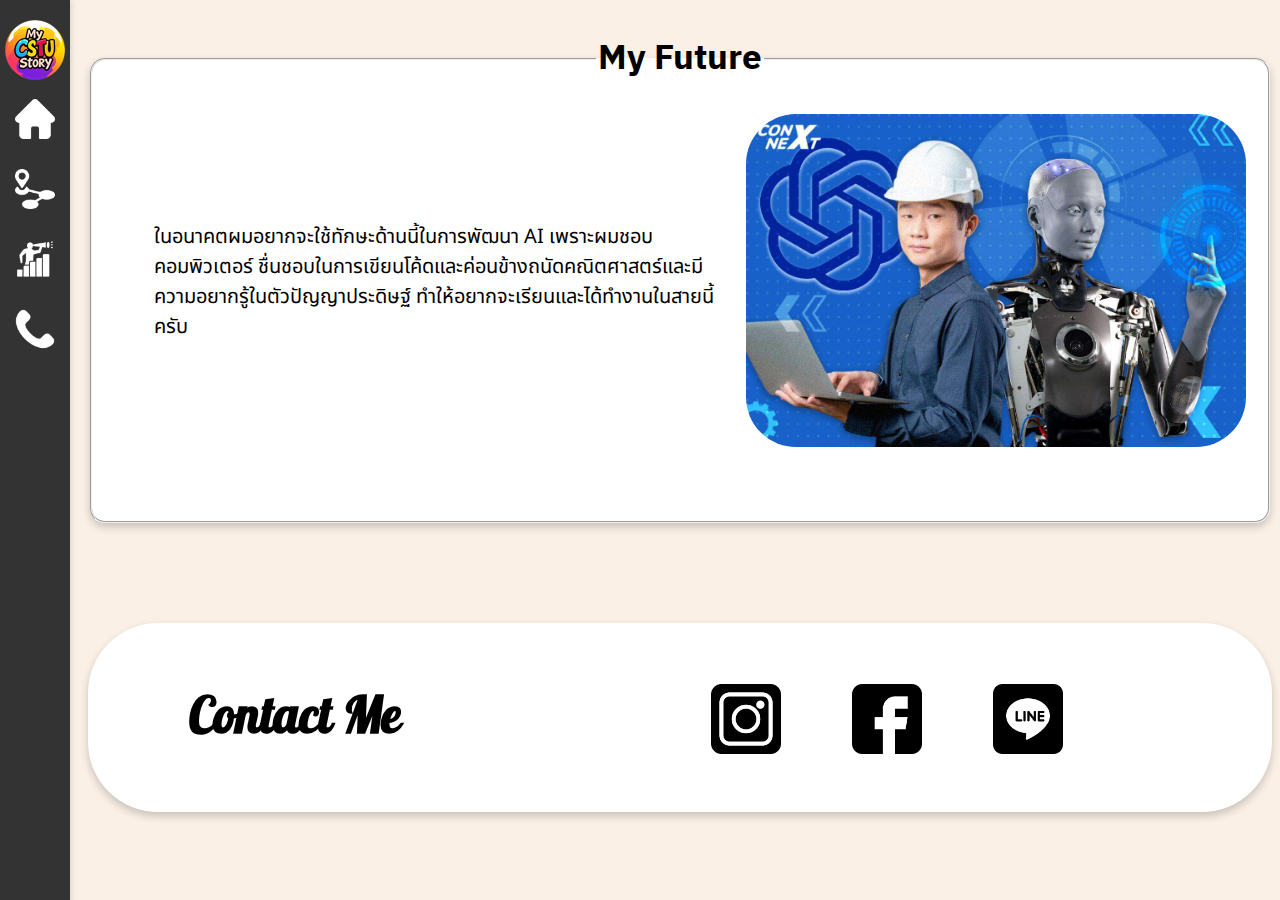
<file: myfuture.html>
<!DOCTYPE html>
<html>
    <head>
        <title>My Future - -My CSTU Story</title>
        <link rel="icon" href="resources/myicon.png" type="image/png" />
        <link rel="stylesheet" href="Mystyle.css">
<link rel="preconnect" href="https://fonts.googleapis.com">
<link rel="preconnect" href="https://fonts.gstatic.com" crossorigin>
<link href="https://fonts.googleapis.com/css2?family=Nerko+One&display=swap" rel="stylesheet">
    </head>
    <body>
        <div class="navbar">
            <a href="index.html" title="Homepage">
                <img src="resources/nav_logo.png" id="nav-logo" alt="Logo">
            </a>
            <div class="nav-links">
              <a href="index.html" title="หน้าแรก">
                <img src="resources/home.png">
              </a>  
              <a href="myjourney.html" title="My Journey">
                <img src="resources/way2.png">
              </a>
              <a href="myfuture.html" title="My Future">
                <img src="resources/forecasting (1).png">
              </a>
              <a href="#contact" title="ติดต่อ">
                <img src="resources/phone.png">
              </a>
            </div>
          </div>
          <div class="content">
            <fieldset class="field">
                <legend class="legend1">My Future</legend>
                <table class="tb-record2">
                    <tr>
                      <td>
                        <div class="in-content">
                          <ul>
                            <p>ในอนาคตผมอยากจะใช้ทักษะด้านนี้ในการพัฒนา AI เพราะผมชอบคอมพิวเตอร์ ชื่นชอบในการเขียนโค้ดและค่อนข้างถนัดคณิตศาสตร์และมีความอยากรู้ในตัวปัญญาประดิษฐ์ ทำให้อยากจะเรียนและได้ทำงานในสายนี้ครับ</p>
                          </ul>
                        </div>
                      </td>
                      <td><img src="resources/1709537394_AI_Engineer.jpg" alt="Myself" id="myself"></td>
                    </tr>
                  </table>
            </fieldset>
            <section id="contact">
                <footer>
                  <table>
                    <tr>
                      <td class="in-foot">
                        <p id="foot-text">Contact Me</p>
                      </td>
                      <td class="contact-icon">
                        <a href="https://www.instagram.com/mick_itthiphon/" title="ไปที่ IG"><img src="resources/instagram(1).png" alt="Instagram" class="foot-icon"></a>
                        <a href="https://www.facebook.com/profile.php?id=100022361760697" title="ไปที่ Facebook"><img src="resources/facebook.png" alt="Facebook" class="foot-icon"></a>
                        <a href="https://line.me/ti/p/~0611042221" title="ไปที่ Line"><img src="resources/line.png" alt="Line" class="foot-icon"></a>
                      </td>
                  </table>
                </footer>
              </section>
          </div>
    </body>
</html>
</file>
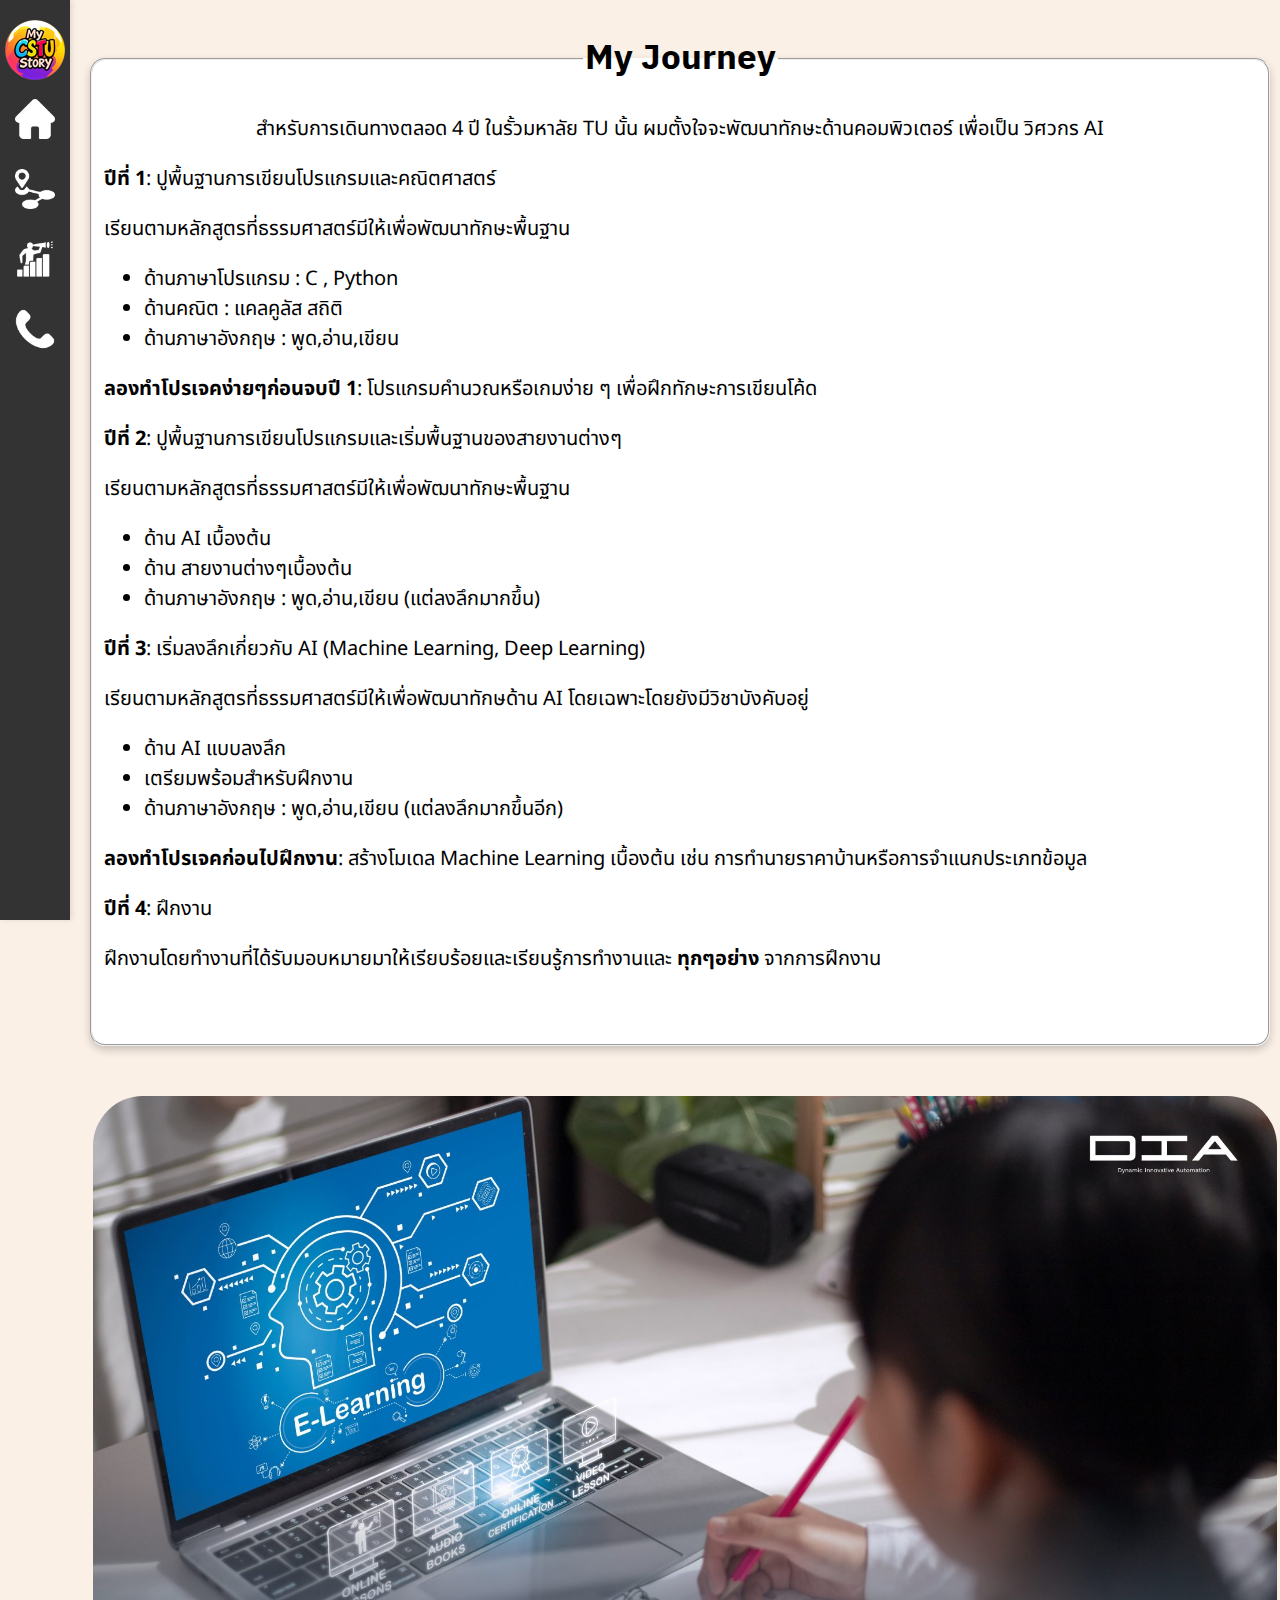
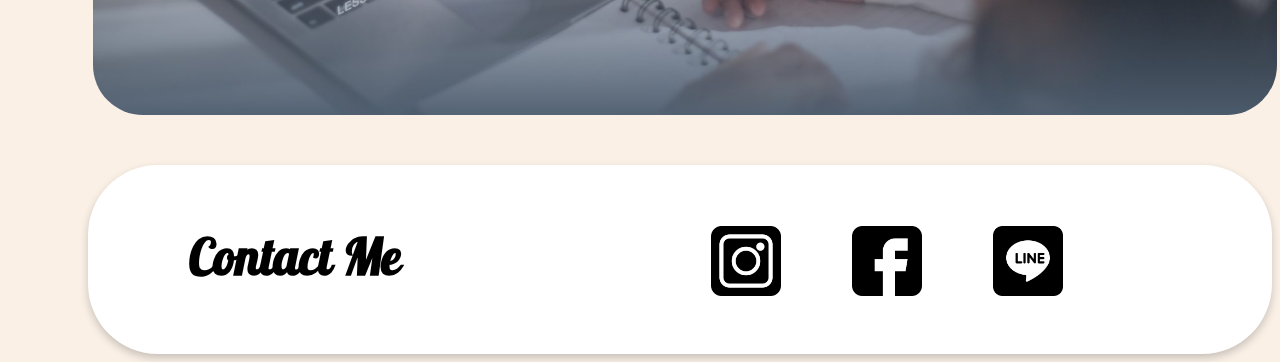
<file: myjourney.html>
<!DOCTYPE html>
<html>
    <head>
        <title>My Journey - My CSTU Story</title>
        <link rel="icon" href="resources/myicon.png" type="image/png" />
        <link rel="stylesheet" href="Mystyle.css">
<link rel="preconnect" href="https://fonts.googleapis.com">
<link rel="preconnect" href="https://fonts.gstatic.com" crossorigin>
<link href="https://fonts.googleapis.com/css2?family=Nerko+One&display=swap" rel="stylesheet">
    </head>
    <body>
        <div class="navbar">
            <img src="resources/nav_logo.png" id="nav-logo" alt="Logo">
            <div class="nav-links">  
              <a href="index.html" title="หน้าแรก">
                <img src="resources/home.png">
              </a>  
              <a href="myjourney.html" title="My Journey">
                <img src="resources/way2.png">
              </a>
              <a href="myfuture.html" title="My Future">
                <img src="resources/forecasting (1).png">
              </a>
              <a href="#contact" title="ติดต่อ">
                <img src="resources/phone.png">
              </a>
            </div>
          </div>
          <div class="content">
            <fieldset class="field">
                <legend class="legend1">My Journey</legend>
                <div class="in-content2">
                    <p>สำหรับการเดินทางตลอด 4 ปี ในรั้วมหาลัย TU นั้น ผมตั้งใจจะพัฒนาทักษะด้านคอมพิวเตอร์ เพื่อเป็น วิศวกร AI</p>
                </div>
                <div class="in-content">
                    <p><span>ปีที่ 1</span>: ปูพื้นฐานการเขียนโปรแกรมและคณิตศาสตร์</p>
                    <p>เรียนตามหลักสูตรที่ธรรมศาสตร์มีให้เพื่อพัฒนาทักษะพื้นฐาน</p>
                    <ul>
                        <li>ด้านภาษาโปรแกรม : C , Python</li>
                        <li>ด้านคณิต : แคลคูลัส สถิติ</li>
                        <li>ด้านภาษาอังกฤษ : พูด,อ่าน,เขียน</li>
                    </ul>
                    <p><span>ลองทำโปรเจคง่ายๆก่อนจบปี 1</span>: โปรแกรมคำนวณหรือเกมง่าย ๆ เพื่อฝึกทักษะการเขียนโค้ด</p>
                    <p><span>ปีที่ 2</span>: ปูพื้นฐานการเขียนโปรแกรมและเริ่มพื้นฐานของสายงานต่างๆ</p>
                    <p>เรียนตามหลักสูตรที่ธรรมศาสตร์มีให้เพื่อพัฒนาทักษะพื้นฐาน</p>
                    <ul>
                        <li>ด้าน AI เบื้องต้น</li>
                        <li>ด้าน สายงานต่างๆเบื้องต้น</li>
                        <li>ด้านภาษาอังกฤษ : พูด,อ่าน,เขียน (แต่ลงลึกมากขึ้น)</li>
                    </ul>
                    <p><span>ปีที่ 3</span>: เริ่มลงลึกเกี่ยวกับ AI (Machine Learning, Deep Learning)</p>
                    <p>เรียนตามหลักสูตรที่ธรรมศาสตร์มีให้เพื่อพัฒนาทักษด้าน AI โดยเฉพาะโดยยังมีวิชาบังคับอยู่</p>
                    <ul>
                        <li>ด้าน AI แบบลงลึก</li>
                        <li>เตรียมพร้อมสำหรับฝึกงาน</li>
                        <li>ด้านภาษาอังกฤษ : พูด,อ่าน,เขียน (แต่ลงลึกมากขึ้นอีก)</li>
                    </ul>
                    <p><span>ลองทำโปรเจคก่อนไปฝึกงาน</span>: สร้างโมเดล Machine Learning เบื้องต้น เช่น การทำนายราคาบ้านหรือการจำแนกประเภทข้อมูล</p>
                    <p><span>ปีที่ 4</span>: ฝึกงาน</p>
                    <p>ฝึกงานโดยทำงานที่ได้รับมอบหมายมาให้เรียบร้อยและเรียนรู้การทำงานและ <span>ทุกๆอย่าง</span> จากการฝึกงาน</p>
                </div>
            </fieldset>
            <img class="image" src="resources/Apr-2-ai-กับ-การ-ศึกษา-2-2048x1072-1.jpg" alt="AI Engineering">
            <section id="contact">
                <footer>
                  <table>
                    <tr>
                      <td class="in-foot">
                        <p id="foot-text">Contact Me</p>
                      </td>
                      <td class="contact-icon">
                        <a href="https://www.instagram.com/mick_itthiphon/" title="ไปที่ IG"><img src="resources/instagram(1).png" alt="Instagram" class="foot-icon"></a>
                        <a href="https://www.facebook.com/profile.php?id=100022361760697" title="ไปที่ Facebook"><img src="resources/facebook.png" alt="Facebook" class="foot-icon"></a>
                        <a href="https://line.me/ti/p/~0611042221" title="ไปที่ Line"><img src="resources/line.png" alt="Line" class="foot-icon"></a>
                      </td>
                  </table>
                </footer>
              </section>
          </div>
    </body>
</html>
</file>
<file: Mystyle.css>
@import url('https://fonts.googleapis.com/css2?family=Nerko+One&display=swap');
@import url('https://fonts.googleapis.com/css2?family=Noto+Sans+Thai:wght@100..900&display=swap');
@import url('https://fonts.googleapis.com/css2?family=Noto+Sans+Thai:wght@100..900&family=Pattaya&display=swap');
@import url('https://fonts.googleapis.com/css2?family=IBM+Plex+Sans+Thai:wght@100;200;300;400;500;600;700&display=swap');

.nerko-one-regular {
    font-family: "Nerko One", cursive;
    font-weight: 400;
    font-style: normal;
}
.field {
    align-items: center;
    margin-top : 30px;
    border-radius: 15px;
    box-shadow: 0 4px 8px rgba(0, 0, 0, 0.2);
    background-color: #fff;
    padding-bottom: 50px;
} 
.legend {
    font-family: "Noto Sans Thai", sans-serif;
    font-size: 35px;
    font-weight: bold;
}
.slide-container {
    align-items: center;
    position: relative;
    max-width: 600px;
    margin : auto;
    overflow: hidden; 
}
.slides{
    display: flex;
    transition: transform 0.5s ease-in-out;
}
.slide {
    min-width: 100%;
    box-sizing: border-box;
}
.slide img {
    display: block;
    align-items: center;
    justify-content: center;
    height: auto;
    width: 100%;
    box-sizing: border-box;
}
input[type=radio] {
    display: none;
}
.button {
    position: absolute;
    width: 100%;
    display: flex;
    justify-content: center;
}
.nav-button {
    cursor: pointer;
    padding: 10px;
    margin: 0 5px;
    margin-top:auto;
}
.nav-button:hover {
    display: flex;
    justify-content: center;
    align-items: center;
    width: 10px;
    height: 10px;
    background-color: #bcbcbc;
    border-radius: 100px;
}
#slide1:checked ~ .slides {
    transform: translateX(0%);
}
#slide2:checked ~ .slides {
    transform: translateX(-100%);
}
#slide3:checked ~ .slides {
    transform: translateX(-200%);
}
#slide4:checked ~ .slides {
    transform: translateX(-300%);
}
#slide5:checked ~ .slides {
    transform: translateX(-400%);
}
#slide6:checked ~ .slides {
    transform: translateX(0%);
}
#slide7:checked ~ .slides {
    transform: translateX(-100%);
}
#slide8:checked ~ .slides {
    transform: translateX(-200%);
}
#slide9:checked ~ .slides {
    transform: translateX(-300%);
}
#slide10:checked ~ .slides {
    transform: translateX(-400%);
}
body {
    background-color: #FAF0E6;
}
.navbar {
    height: 100vh;
    width: 70px;
    position:fixed;
    top: 0;
    left: 0;
    background-color: #333;
    padding-top: 20px;
    overflow: hidden;
    box-shadow: 2px 0 5px rgba(0, 0, 0, 0.1);
}
#nav-logo {
    margin-left: 5px;

}
.nav-links{
    display: flex;
    align-items: center;
    flex-direction: column;
}
.nav-links a {
    display: flex;
    align-items: center;
    justify-content: center;
    text-decoration: none;
    padding: 20px;
    width: 23px;
    height: 30px;
}
.nav-links a img {
    filter: invert(1);
    height: 40px;
    width: auto;
}
#nav-img1 {
    height: 50px;
}
.nav-links a:hover {
    background-color: #575757;
    border-radius: 10px;
}
.content {
    margin-left: 60px;
    padding-left: 20px;
}
#Logo {
    display: flex;
    justify-content: center;
    align-items: center;
}
#Logo img{
    height: 500px;
    margin-top: 100px;
}
.header {
    text-align: center;
    font-family: "Nerko One";
    font-size: 90px;
}
.section {
    padding: 100px 20px;
    height: 100vh;
}
.tb-record {
    background-color: #fff;
    border-radius: 15px;
    border: 0 solid;
    width: 100%;
    margin: 10px 0;
    box-shadow: 0 4px 8px rgba(0, 0, 0, 0.2);
}
.subhead {
    font-family: "Pattaya", sans-serif;
    margin-left: 35px;
    margin-bottom: -5px;
    margin-top: 10px;
    font-size: 50px;
    font-weight: lighter;
}
.in-content {
    font-family: "Noto Sans Thai", sans-serif;
    font-size: 20px;
}
.subhead2 {
    font-family: "Pattaya", sans-serif;
    margin-left: 35px;
    margin-bottom: -5px;
    margin-top: 100px;
    font-size: 100px;
    font-weight: bold;
    text-align: center;
}
.video-container {
    display: flex;
    justify-content: center;
    align-items: center;
    width: 950px;
    height: auto;
    margin: auto;
}
video {
    width: 100%;
    height: auto;
}
footer {
    background-color: #fff;
    width: 100%;
    size: 100px;
    border-radius: 70px;
    box-shadow: 0 4px 8px rgba(0, 0, 0, 0.2);
    font-family: "Pattaya", sans-serif;
    font-weight: bold;
    font-size: 50px;
    text-align: center;
    margin-top: 100px;
}
table {
    width: 100%;
    border-collapse: collapse;
    margin: 0;
}
td {
    padding: 10px;
    vertical-align: middle;
}
#foot-text {
    margin-left: 0;
}
.foot-icon {
    width: 70px;
    height: auto;
    margin: 0 30px;
    vertical-align: middle;
}
.in-foot {
    align-items: center;
    display: flex;
    align-items: center;
    flex-direction: column;
    text-align: center;
}
.contect-icon img{
    text-align: center;
}
#myself {
    width: 500px;
    height: auto;
    border-radius: 50px;
}
.legend1 {
    font-family: "IBM Plex Sans Thai", sans-serif;
    font-size: 35px;
    font-weight: bolder;
    text-align: center;
    position : relative;
    width: auto;
}
.in-content2 {
    font-family: "Noto Sans Thai", sans-serif;
    font-size: 20px;
    text-align: center;
}
span {
    font-weight: bold;
}
.image {
    margin: 50px 5px;
    margin-bottom: -50px;
    width: 100%;
    height: auto;
    border-radius: 50px 50px 50px 50px;
    display: flex;
    justify-content: center;
    align-items: center;
}
.tb-record2 {
    background-color: #fff;
    border-radius: 15px;
    border: 0 solid;
    width: 100%;
    margin: 10px 0;
}
</file>
